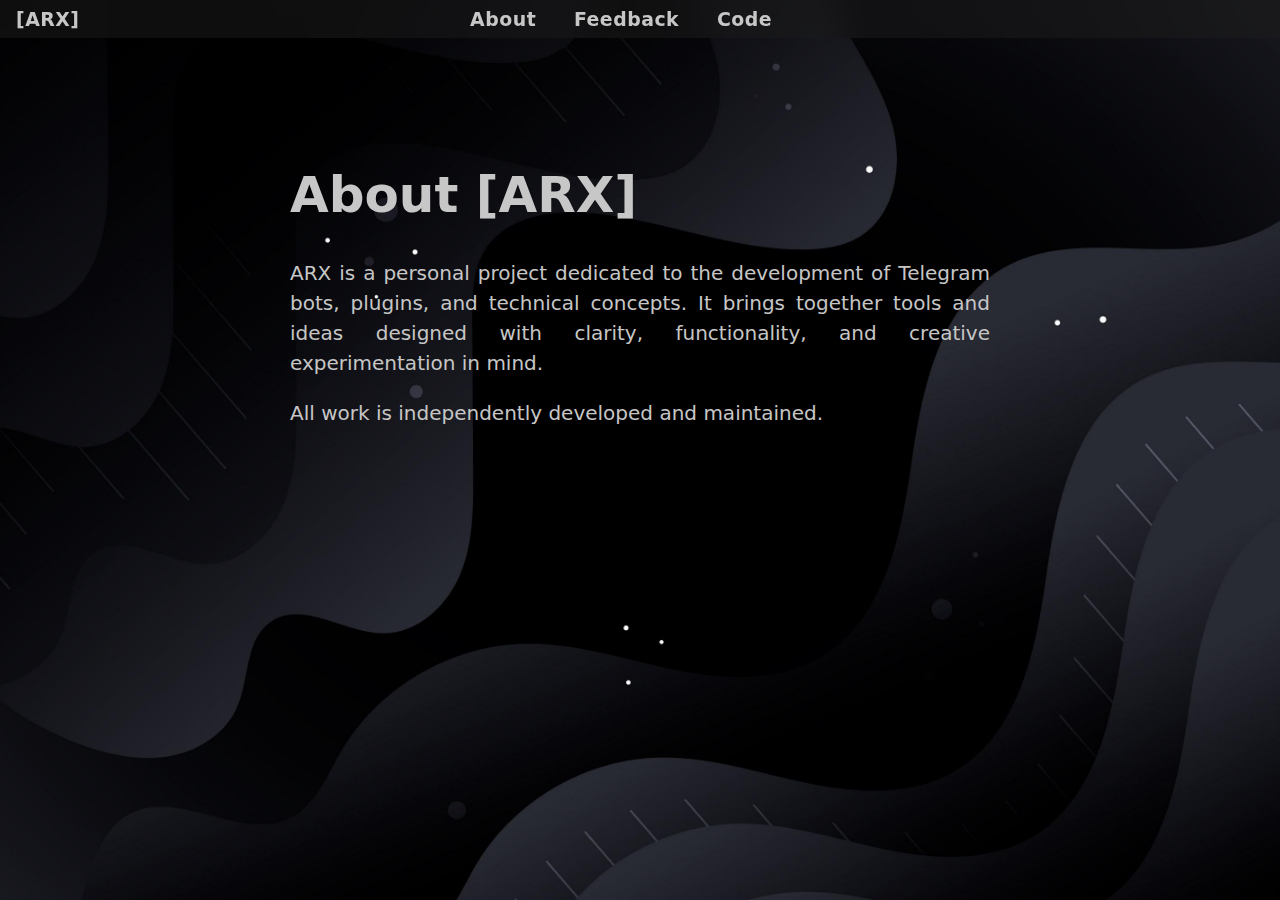
<file: index.html>
<!DOCTYPE html>
<html lang="en">
<head>
<meta charset="UTF-8">
<title>about</title>
 <link rel="stylesheet" href="/Graphics/about.css">
</head>
<body>
  <div class="top-rectangle">
    <a href="about.html" class="nav-link">About</a>
    <a href="feedback.html" class="nav-link">Feedback</a>
    <a href="code.html" class="nav-link">Code</a>
<header class="top-bar">
    <a href="arx.html" class="logo">[ARX]</a>
    </header>
  </div>
<article class="article">
<h1>About [ARX]</h1>
<p>ARX is a personal project dedicated to the development of Telegram bots, plugins, and technical concepts. It brings together tools and ideas designed with clarity, functionality, and creative experimentation in mind.</p>
<p>All work is independently developed and maintained.</p>
</article>
</body>
</html>
</file>
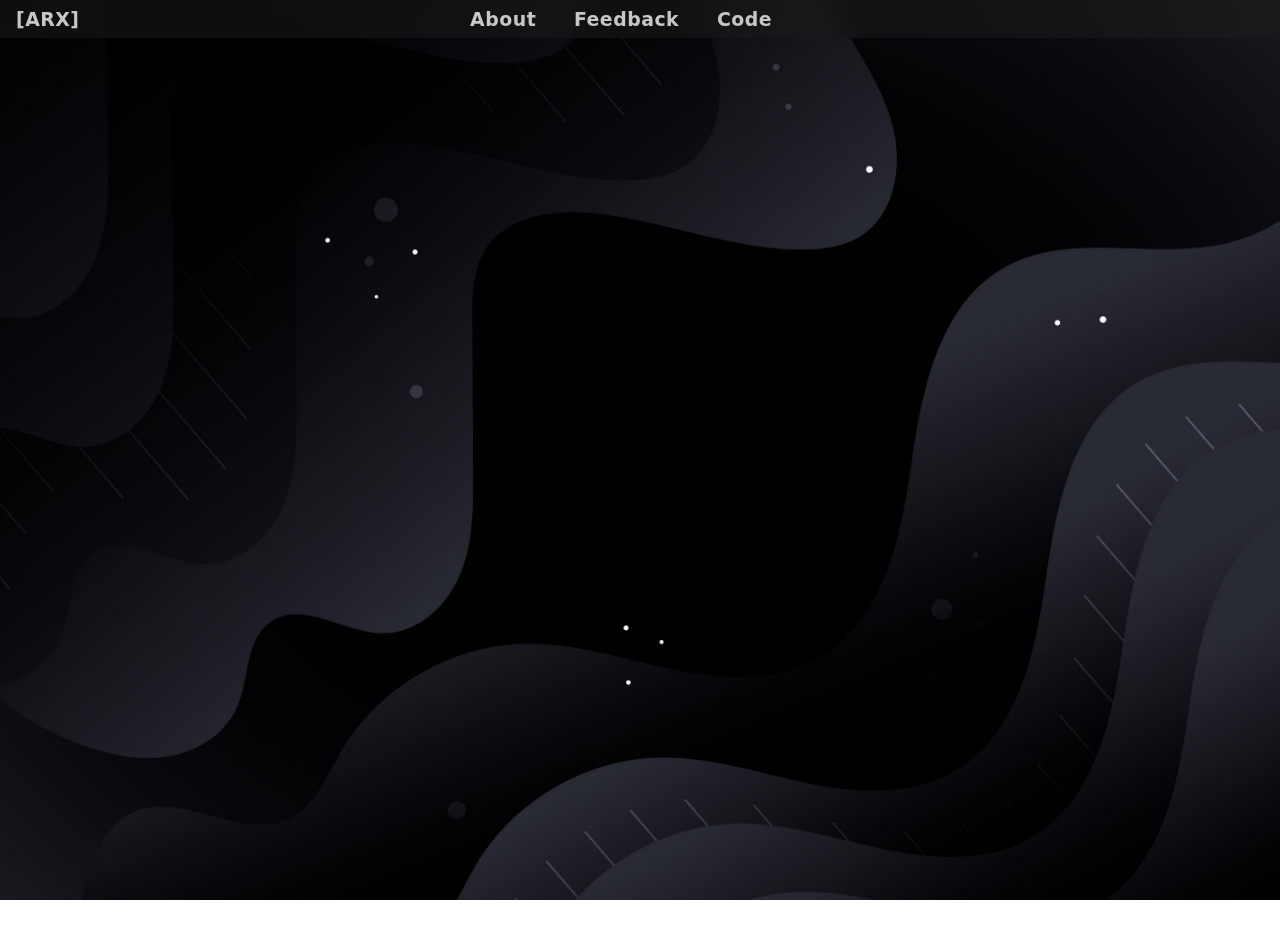
<file: bots.html>
<!DOCTYPE html>
<html lang="en">
<head>
<meta charset="UTF-8">
<title>about</title>
 <link rel="stylesheet" href="./Graphics/bots.css">
</head>
<body>
  <div class="top-rectangle">
    <a href="about.html" class="nav-link">About</a>
    <a href="feedback.html" class="nav-link">Feedback</a>
    <a href="code.html" class="nav-link">Code</a>
    <header class="top-bar">
    <a href="arx.html" class="logo">[ARX]</a>
    </heade>
  </div>
</article>
</body>
</html>
</file>
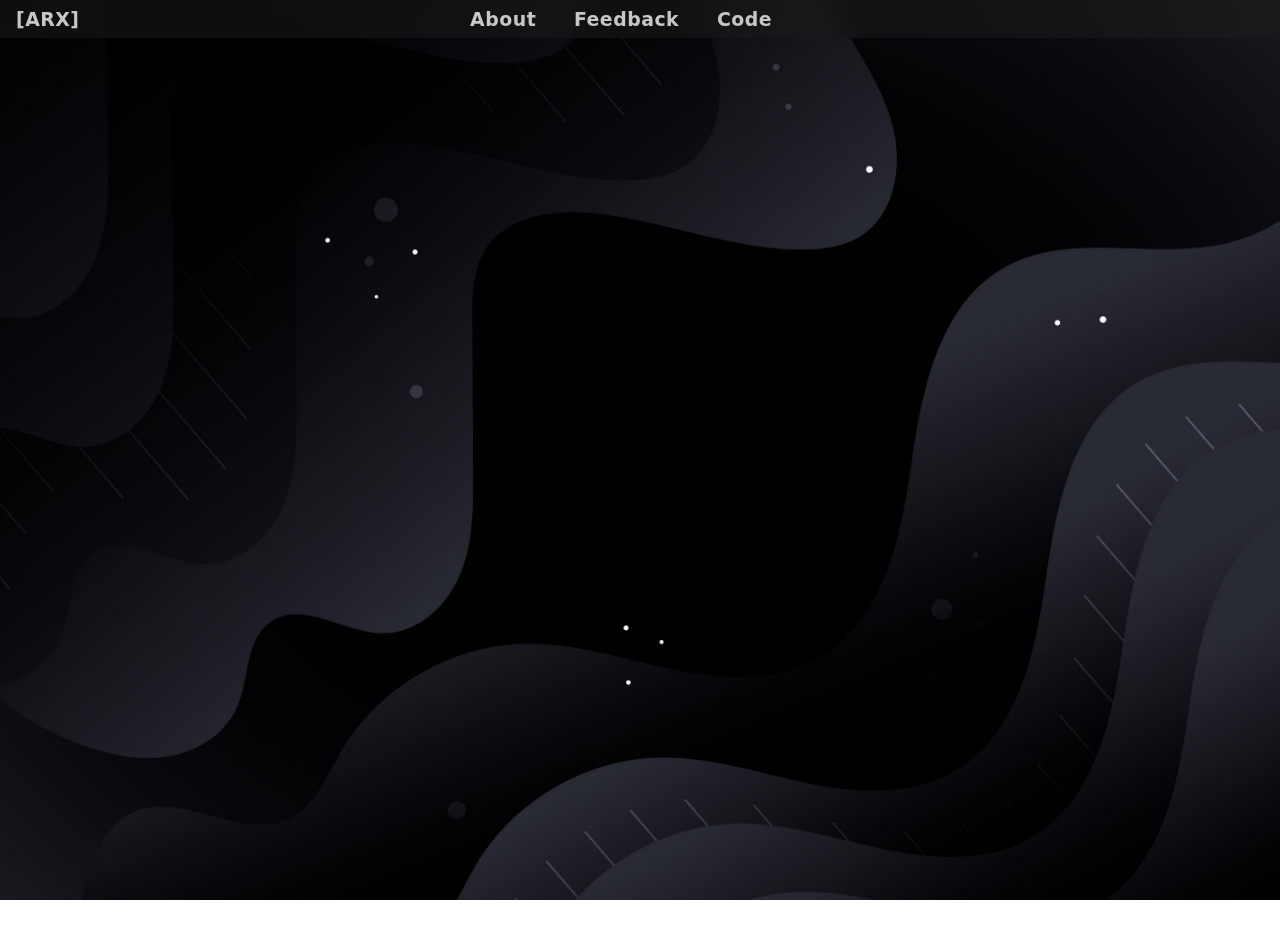
<file: ideas.html>
<!DOCTYPE html>
<html lang="en">
<head>
<meta charset="UTF-8">
<title>about</title>
 <link rel="stylesheet" href="./Graphics/ideas.css">
</head>
<body>
  <div class="top-rectangle">
    <a href="about.html" class="nav-link">About</a>
    <a href="feedback.html" class="nav-link">Feedback</a>
    <a href="code.html" class="nav-link">Code</a>
    <header class="top-bar">
    <a href="index.html" class="logo">[ARX]</a>
    </heade>
  </div>
</article>
</body>
</html>
</file>
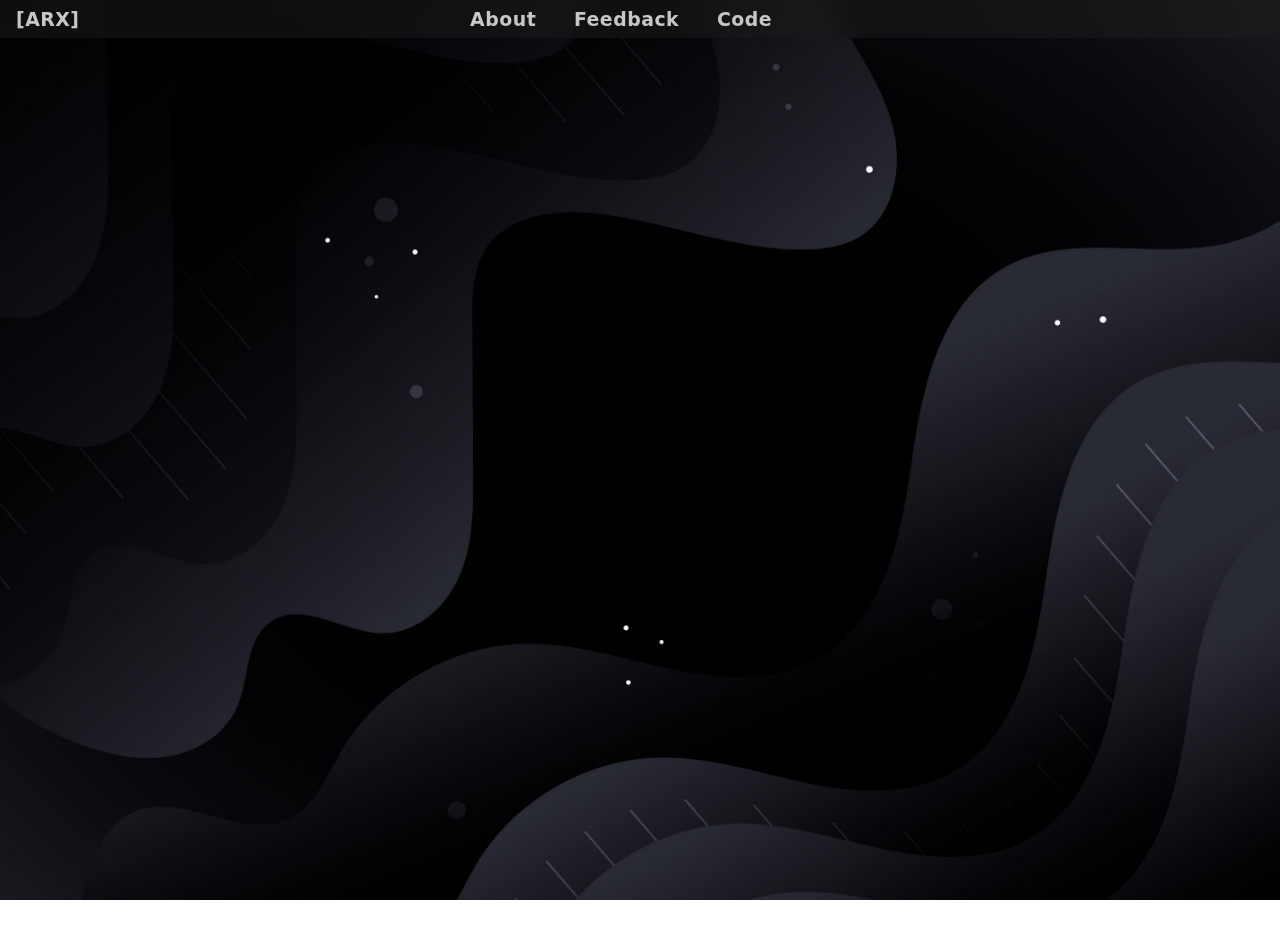
<file: plugins.html>
<!DOCTYPE html>
<html lang="en">
<head>
<meta charset="UTF-8">
<title>about</title>
 <link rel="stylesheet" href="./Graphics/plugins.css">
</head>
<body>
  <div class="top-rectangle">
    <a href="about.html" class="nav-link">About</a>
    <a href="feedback.html" class="nav-link">Feedback</a>
    <a href="code.html" class="nav-link">Code</a>
    <header class="top-bar">
    <a href="index.html" class="logo">[ARX]</a>
    </heade>
  </div>
</article>
</body>
</html>
</file>
<file: Graphics/about.css>
body {
  margin: 0;
  padding: 0;
  background: url('../background/6195005.jpg') no-repeat center center fixed;
  background-size: cover;
  color: #c7c7c7ff;
  font-family: 'Sans', sans-serif;
  padding-top: 10mm;
}
.top-rectangle {
  position: fixed;
  top: 0;
  left: 0;
  width: 100%;
  height: 10mm;
  background: rgba(27, 27, 27, 0.5);
  backdrop-filter: blur(16px);
  -webkit-backdrop-filter: blur(16px);
  display: flex;
  justify-content: center;
  align-items: center;
  gap: 10mm;
  font-weight: bold;
  z-index: 100;
}

.logo {
  position: absolute;
  left: 1rem;
  color: inherit;
  text-decoration: none;
  font-size: 5mm;
  letter-spacing: 0.5px;
  /* Добавляем выравнивание по вертикали */
  top: 50%;
  transform: translateY(-50%);
}

.nav-link {
  color: inherit;
  text-decoration: none;
  font-size: 5mm;
  letter-spacing: 0.5px;
  /* Добавляем выравнивание по вертикали */
  display: flex;
  align-items: center;
  height: 100%;
}

.article {
  max-width: 700px;
  margin: 0 auto;
  padding: 20px;
  font-family: 'Sans', sans-serif;
  font-size: 18px;
  line-height: 1.5;
  color: #c6c6c6ff;
  text-align: justify;
}

.article p {
  margin-bottom: 1em;
  font-size: 20px;
}

.article h1 {
  margin-top: 2em;
  margin-bottom: 0.5em;
  font-weight: 600;
  color: #c7c7c7ff;
  font-size: 50px;
}
</file>
<file: Graphics/bots.css>
body {
  margin: 0;
  padding: 0;
  background: url('../background/6195005.jpg') no-repeat center center fixed;
  background-size: cover;
  color: #c7c7c7ff;
  font-family: 'Sans', sans-serif;
  padding-top: 10mm;
  height: 100vh;
}

.top-rectangle {
  position: fixed;
  top: 0;
  left: 0;
  width: 100%;
  height: 10mm;
  background: rgba(27, 27, 27, 0.5);
  backdrop-filter: blur(16px);
  -webkit-backdrop-filter: blur(16px);
  display: flex;
  justify-content: center;
  align-items: center;
  gap: 10mm;
  font-weight: bold;
  z-index: 100;
}

.logo {
  position: absolute;
  left: 1rem;
  color: inherit;
  text-decoration: none;
  font-size: 5mm;
  letter-spacing: 0.5px;
  top: 50%;
  transform: translateY(-50%);
}

.nav-link {
  color: inherit;
  text-decoration: none;
  font-size: 5mm;
  letter-spacing: 0.5px;
  display: flex;
  align-items: center;
  height: 100%;
}
</file>
<file: Graphics/ideas.css>
body {
  margin: 0;
  padding: 0;
  background: url('../background/6195005.jpg') no-repeat center center fixed;
  background-size: cover;
  color: #c7c7c7ff;
  font-family: 'Sans', sans-serif;
  padding-top: 10mm;
  height: 100vh;
}

.top-rectangle {
  position: fixed;
  top: 0;
  left: 0;
  width: 100%;
  height: 10mm;
  background: rgba(27, 27, 27, 0.5);
  backdrop-filter: blur(16px);
  -webkit-backdrop-filter: blur(16px);
  display: flex;
  justify-content: center;
  align-items: center;
  gap: 10mm;
  font-weight: bold;
  z-index: 100;
}

.logo {
  position: absolute;
  left: 1rem;
  color: inherit;
  text-decoration: none;
  font-size: 5mm;
  letter-spacing: 0.5px;
  top: 50%;
  transform: translateY(-50%);
}

.nav-link {
  color: inherit;
  text-decoration: none;
  font-size: 5mm;
  letter-spacing: 0.5px;
  display: flex;
  align-items: center;
  height: 100%;
}
</file>
<file: Graphics/plugins.css>
body {
  margin: 0;
  padding: 0;
  background: url('../background/6195005.jpg') no-repeat center center fixed;
  background-size: cover;
  color: #c7c7c7ff;
  font-family: 'Sans', sans-serif;
  padding-top: 10mm;
  height: 100vh;
}

.top-rectangle {
  position: fixed;
  top: 0;
  left: 0;
  width: 100%;
  height: 10mm;
  background: rgba(27, 27, 27, 0.5);
  backdrop-filter: blur(16px);
  -webkit-backdrop-filter: blur(16px);
  display: flex;
  justify-content: center;
  align-items: center;
  gap: 10mm;
  font-weight: bold;
  z-index: 100;
}

.logo {
  position: absolute;
  left: 1rem;
  color: inherit;
  text-decoration: none;
  font-size: 5mm;
  letter-spacing: 0.5px;
  top: 50%;
  transform: translateY(-50%);
}

.nav-link {
  color: inherit;
  text-decoration: none;
  font-size: 5mm;
  letter-spacing: 0.5px;
  display: flex;
  align-items: center;
  height: 100%;
}
</file>
